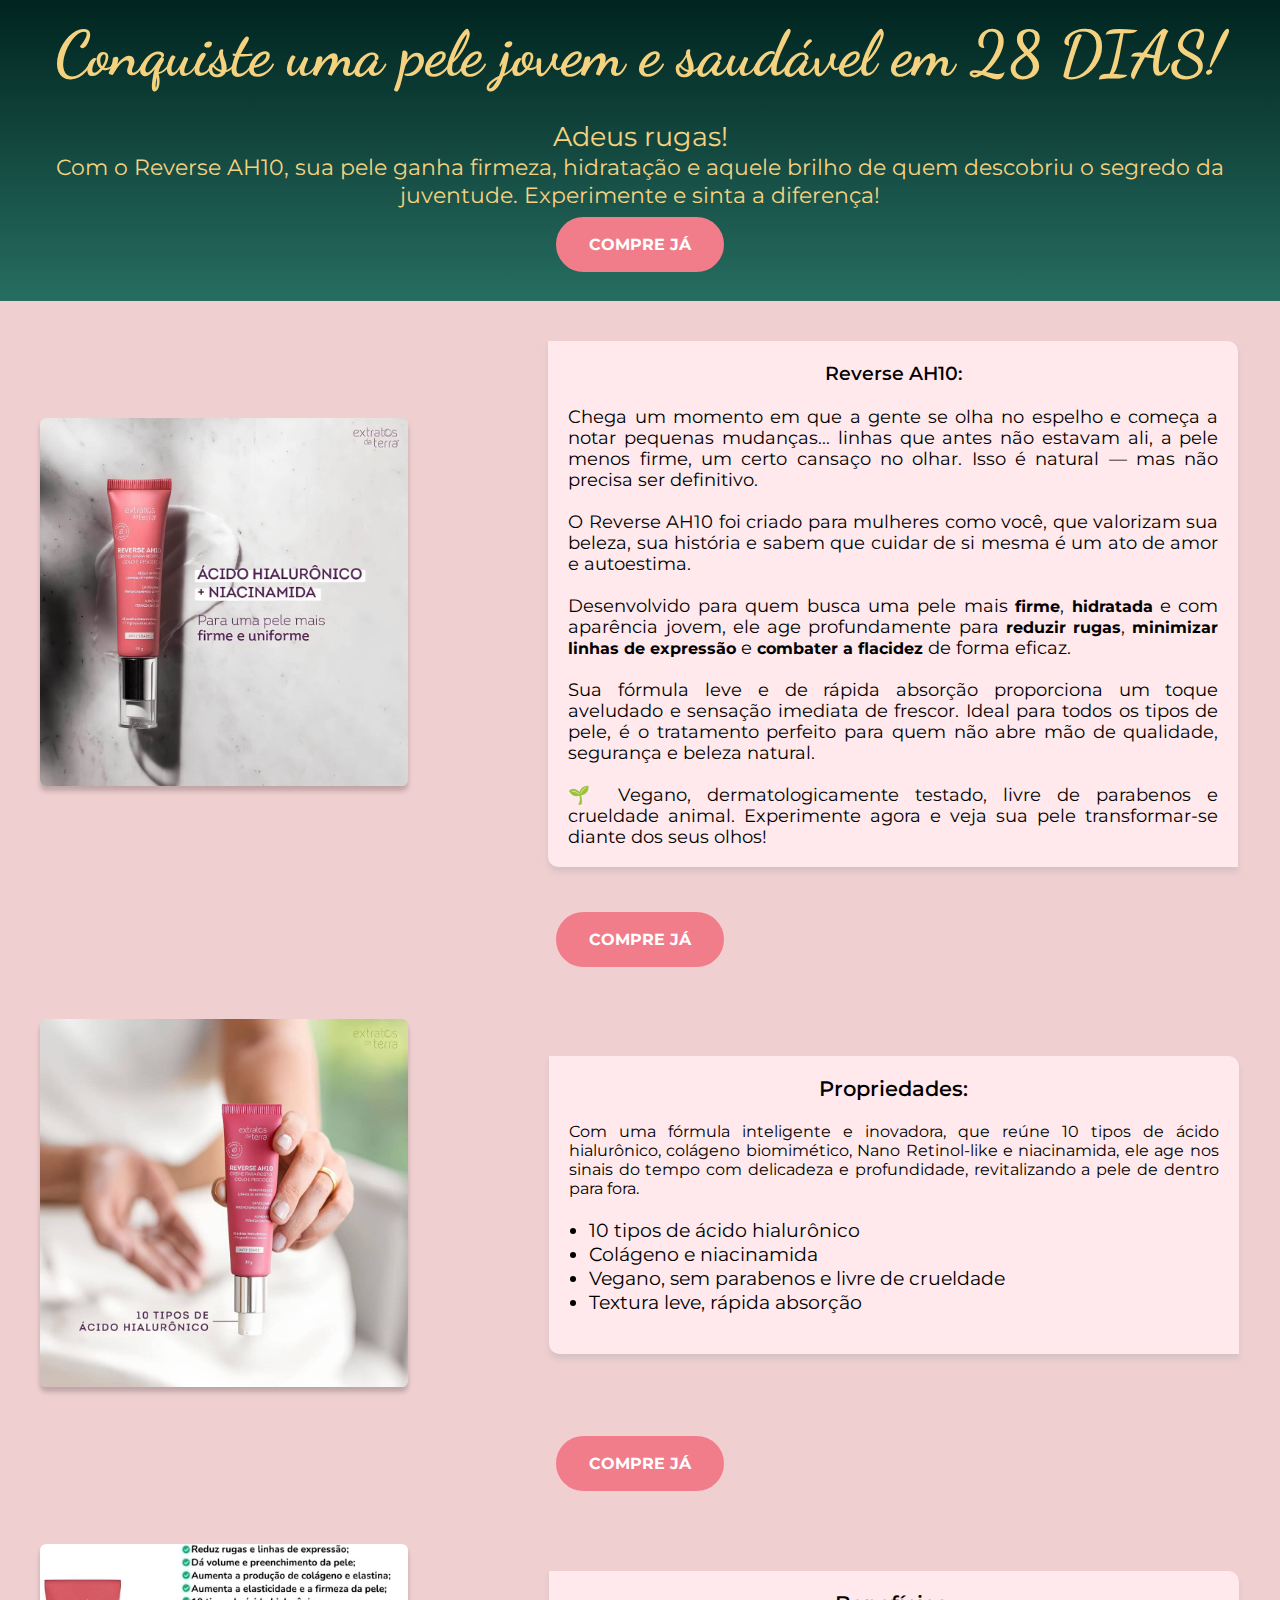
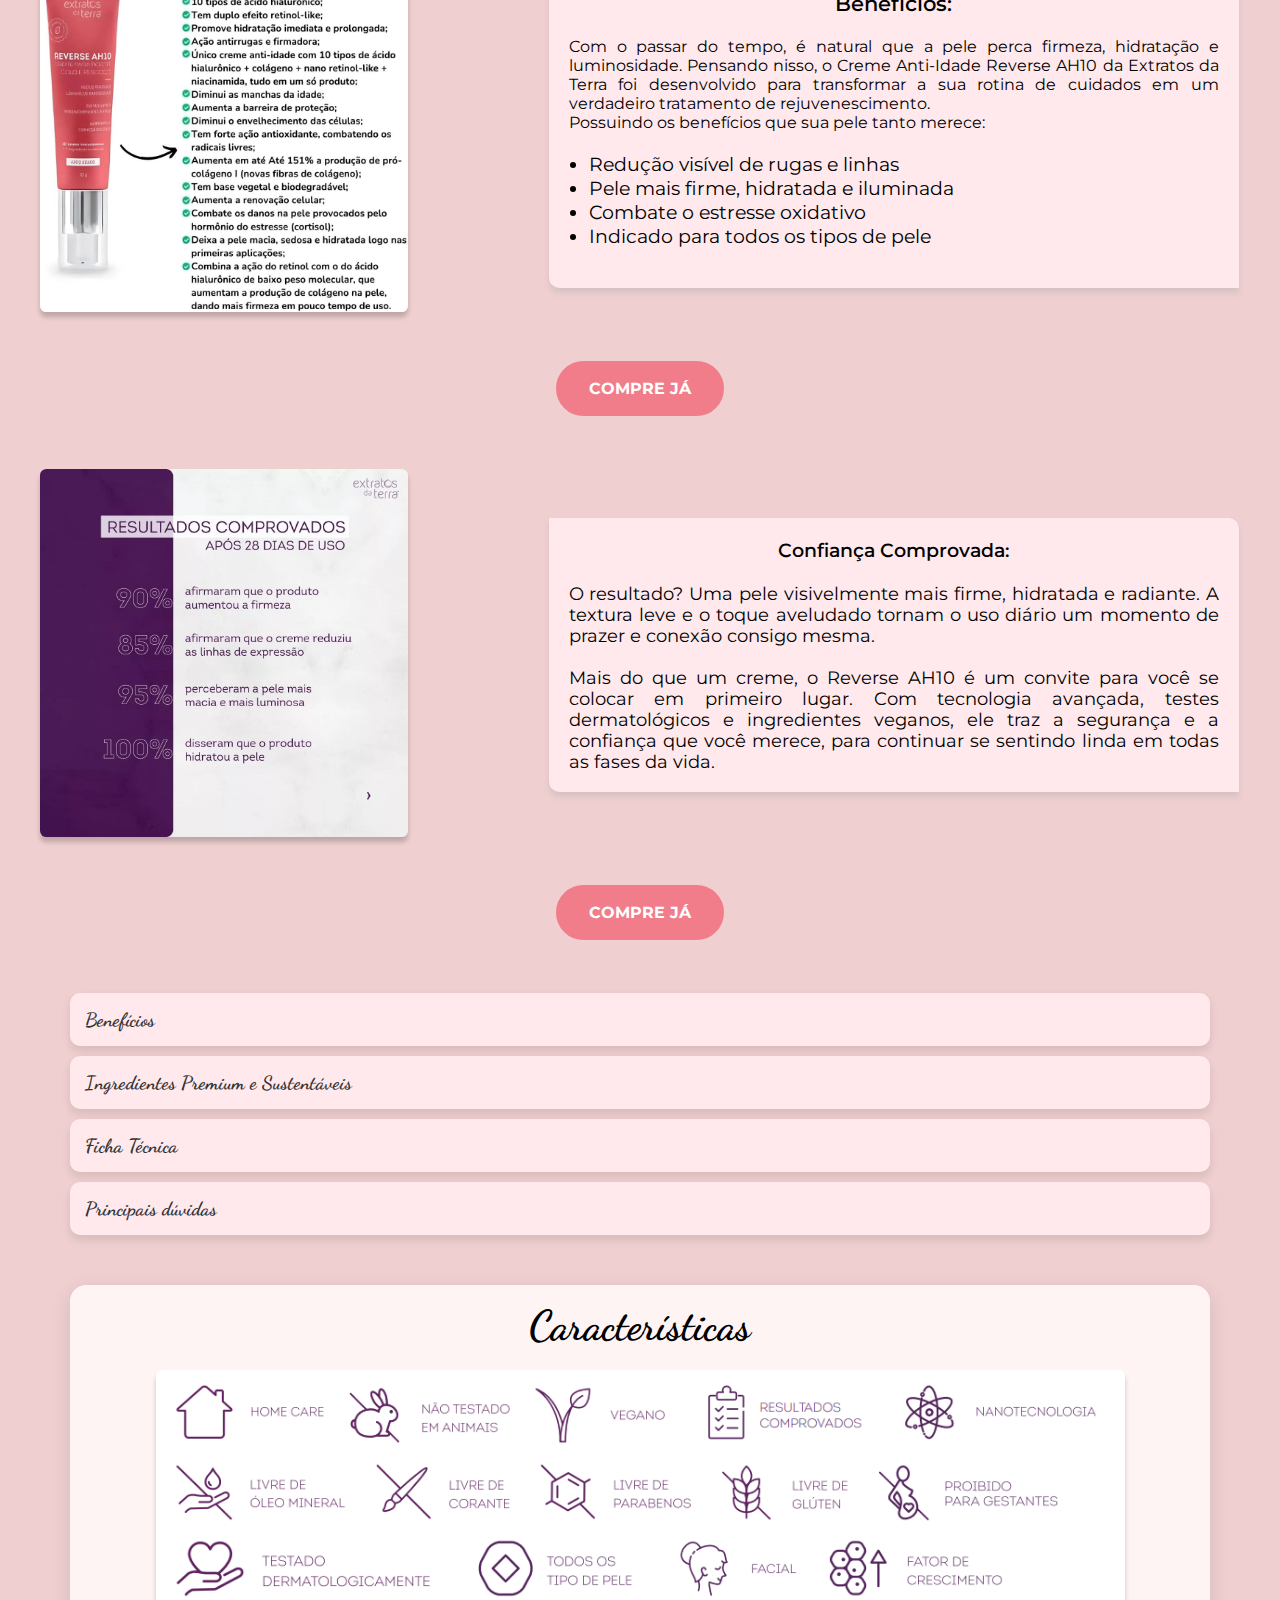
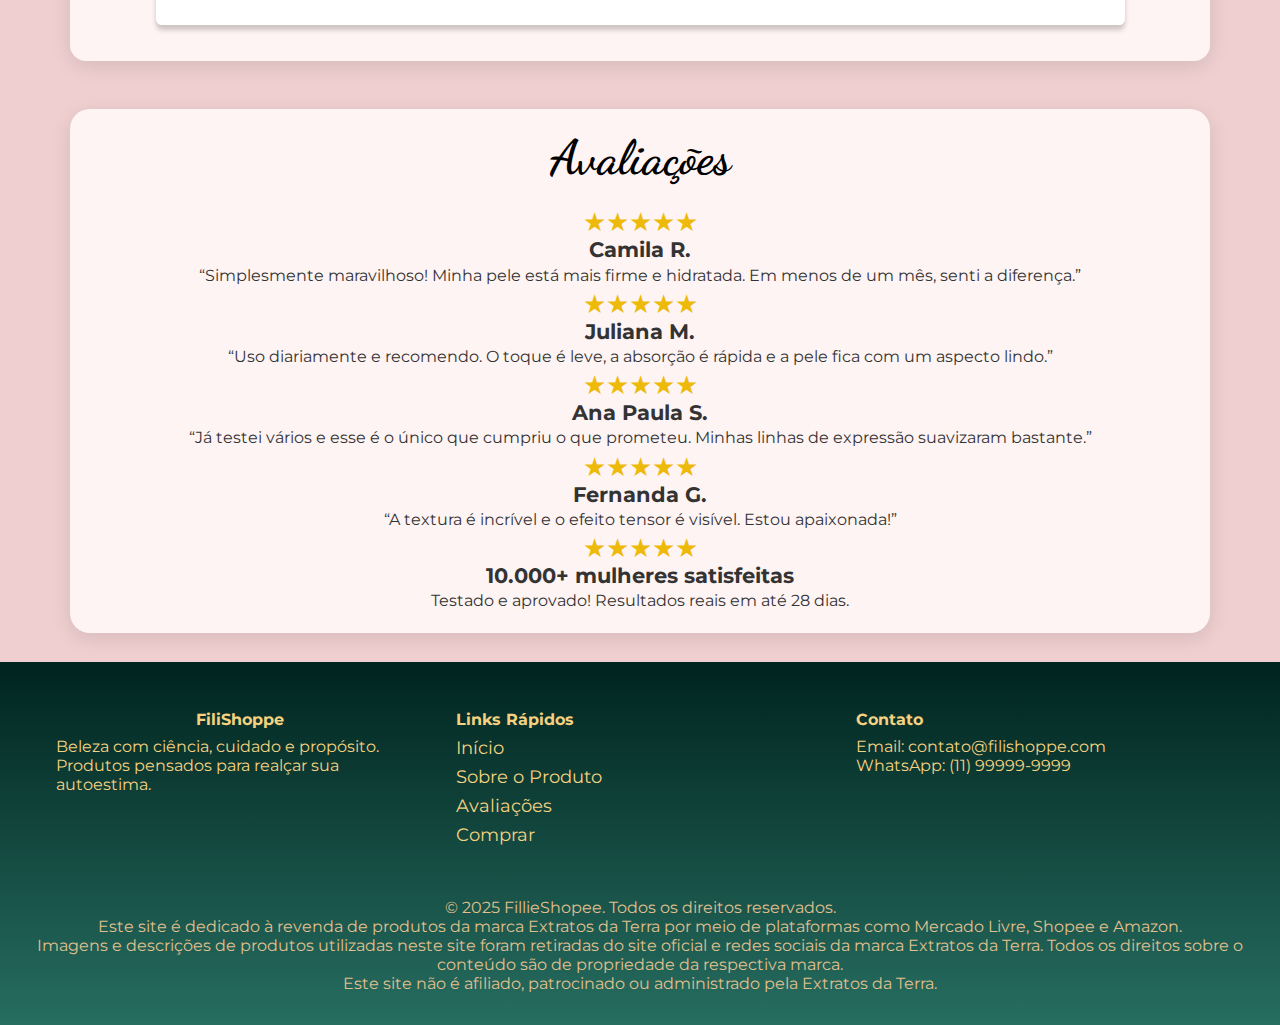
<file: index.html>
<!DOCTYPE html>
<html lang="pt-BR">
<head>
  <meta charset="UTF-8" />
  <meta name="viewport" content="width=device-width, initial-scale=1.0" />
  <title>Creme Anti-Idade AH10</title>
  <link rel="stylesheet" href="estilos/style.css" />
  <meta name="description" content="Creme anti-idade Reverse AH10 da Extratos da Terra. Reduza rugas, hidrate sua pele e sinta-se mais jovem.">
</head>
<body>
  <header id="home">
    <div class="topo">
      <p id="subheadline">
          <b id="headline">Conquiste uma pele jovem e saudável em 28 DIAS!</b><br>
          <span id="adeus_rugas">Adeus rugas!</span><br>
          Com o Reverse AH10, sua pele ganha firmeza, hidratação e aquele brilho de quem descobriu o segredo da juventude.
          Experimente e sinta a diferença!
      </p>
  </div>
  <div class="compra">
      <button type="submit" class="btn_compra"><a href="https://www.google.com" target="_blank" rel="noopener noreferrer">COMPRE JÁ</a></button>
  </div>
  </header>
  <main role="main">
      <!--IMAGENS-->
      <section id="conteudo" class="descricao-produto1">
      <picture class="imagens-produtos">
          <img src="media/imagens/creme_marmore_maior.jpg" alt="Creme Reverse AH10 sobre superfície de mármore">
      </picture>
        <p class="produto1"><span>Reverse AH10:</span><br>
          Chega um momento em que a gente se olha no espelho e começa a notar pequenas mudanças... linhas que antes não estavam ali, a pele menos firme, um certo cansaço no olhar. Isso é natural — mas não precisa ser definitivo. <br><br>
          O Reverse AH10 foi criado para mulheres como você, que valorizam sua beleza, sua história e sabem que cuidar de si mesma é um ato de amor e autoestima.<br><br>
          Desenvolvido para quem busca uma pele mais <strong>firme</strong>, <strong>hidratada</strong> e com aparência jovem, ele age profundamente para <strong>reduzir rugas</strong>, <strong>minimizar linhas de expressão</strong> e <strong>combater a flacidez</strong> de forma eficaz.<br><br>
          Sua fórmula leve e de rápida absorção proporciona um toque aveludado e sensação imediata de frescor. Ideal para todos os tipos de pele, é o tratamento perfeito para quem não abre mão de qualidade, segurança e beleza natural.<br><br>
          🌱 Vegano, dermatologicamente testado, livre de parabenos e crueldade animal. Experimente agora e veja sua pele transformar-se diante dos seus olhos!
        </p>
      <!--IMAGENS-->
  </section>
  <div class="compra">
    <button type="submit" class="btn_compra"><a href="https://www.google.com" target="_blank" rel="noopener noreferrer">COMPRE JÁ</a></button>
</div>
    <!--IMAGENS-->
    <section id="conteudo" class="descricao-produto2">
    <picture class="imagens-produtos">
        <img src="media/imagens/mao_no_creme_zoom.jpg" alt="segurando creme com propriedades">
    </picture>
      <div class="propriedades">
        <span>Propriedades:</span><br><br>
        <p>Com uma fórmula inteligente e inovadora, que reúne 10 tipos de ácido hialurônico, colágeno biomimético, Nano Retinol-like e niacinamida, ele age nos sinais do tempo com delicadeza e profundidade, revitalizando a pele de dentro para fora.
          <br></p>
            <ul class="propriedades">
              <li>10 tipos de ácido hialurônico</li>
              <li>Colágeno e niacinamida</li>
              <li>Vegano, sem parabenos e livre de crueldade</li>
              <li>Textura leve, rápida absorção</li>
            </ul>
        </div>
     </section>
     <div class="compra">
      <button type="submit" class="btn_compra"><a href="https://www.google.com" target="_blank" rel="noopener noreferrer">COMPRE JÁ</a></button>
  </div>
<!--IMAGENS-->
<section id="conteudo" class="descricao-produto3">
  <picture class="imagens-produtos">
      <img src="media/imagens/beneficios.jpg" alt="beneficios do creme">
  </picture>
    <div class="produto3"><span>Benefícios:</span><br>
      <p>Com o passar do tempo, é natural que a pele perca firmeza, hidratação e luminosidade. Pensando nisso, o Creme Anti-Idade Reverse AH10 da Extratos da Terra foi desenvolvido para transformar a sua rotina de cuidados em um verdadeiro tratamento de rejuvenescimento.<br>Possuindo os benefícios que sua pele tanto merece:</p>
        <ul class="produto3">
          <li>Redução visível de rugas e linhas</li>
          <li>Pele mais firme, hidratada e iluminada</li>
          <li>Combate o estresse oxidativo</li>
          <li>Indicado para todos os tipos de pele</li>
        </ul>
      </div>
    <!--IMAGENS-->
</section>
<div class="compra">
  <button type="submit" class="btn_compra"><a href="https://www.google.com" target="_blank" rel="noopener noreferrer">COMPRE JÁ</a></button>
</div>
<section id="conteudo" class="descricao-produto4">
  <picture class="imagens-produtos">
    <img src="media/imagens/resultados_comprovam.jpg" alt="resultados comprovam" width="500px">
  </picture>
    <p class="produto1"><span>Confiança Comprovada:</span><br>
      O resultado? Uma pele visivelmente mais firme, hidratada e radiante. A textura leve e o toque aveludado tornam o uso diário um momento de prazer e conexão consigo mesma.<br><br>
      Mais do que um creme, o Reverse AH10 é um convite para você se colocar em primeiro lugar. Com tecnologia avançada, testes dermatológicos e ingredientes veganos, ele traz a segurança e a confiança que você merece, para continuar se sentindo linda em todas as fases da vida.
    </p>
</section>
<div class="compra">
  <button type="submit" class="btn_compra"><a href="https://www.google.com" target="_blank" rel="noopener noreferrer">COMPRE JÁ</a></button>
</div>
    <section class="accordion-section">
      <button class="accordion" aria-expanded="false">Benefícios</button>
      <div class="panel">
        <ul>
            <li><b>Estimula a produção de colágeno:</b> Obtenha uma pele mais lisa e jovem com o uso contínuo.</li>
            <li><b>Melhora a firmeza e elasticidade da pele:</b> Retorne à elasticidade volumosa da pele jovem.</li>
            <li><b>Ação antioxidante e hidratante:</b> Penetra nas camadas mais profundas da pele para uma hidratação duradoura e nutrição intensiva.</li>
            <li><b>Reduz rugas e linhas de expressão:</b> Diminui visivelmente os sinais de envelhecimento na pele.</li>
<li><b>Dá volume e preenchimento da pele:</b> Proporciona um aspecto mais cheio e rejuvenescido.</li>
<li><b>Aumenta a elasticidade e a firmeza da pele:</b> Ajuda a manter a pele tonificada e jovem.</li>
<li><b>10 tipos de ácido hialurônico:</b> Oferece hidratação em diferentes níveis da pele.</li>
<li><b>Duplo efeito retinol-like:</b> Melhora a textura e aparência da pele sem os efeitos colaterais do retinol.</li>
<li><b>Promove hidratação imediata e prolongada:</b> Mantém a pele suave e hidratada ao longo do dia.</li>
<li><b>Ação antirrugas e firmadora:</b> Reduz a aparência de rugas e melhora a firmeza da pele.</li>
<li><b>Diminui as manchas da idade:</b> Uniformiza o tom da pele e reduz a hiperpigmentação.</li>
<li><b>Diminui o envelhecimento das células:</b> Ajuda a retardar os sinais de envelhecimento celular.</li>
<li><b>Ação antioxidante:</b> Combate os radicais livres que danificam a pele.</li>
<li><b>Base vegetal e biodegradável:</b> Respeita o meio ambiente enquanto cuida da sua pele.</li>

<li><b>Combate danos provocados pelo cortisol:</b> Neutraliza os efeitos negativos do estresse na pele.</li>
<li><b>Deixa a pele macia e sedosa:</b> Proporciona uma sensação de suavidade e hidratação logo nas primeiras aplicações.</li>
        </ul>
      </div>
      <button class="accordion" aria-expanded="false">Ingredientes Premium e Sustentáveis</button>
      <div class="panel">
        <ul>
          <li><b>Mix de Ácido Hialurônico:</b>Formulado com compostos biovetorizados pelo silício e colágeno
            nanoencapsulado para um efeito de lifting imediato e duradouro</li>
          <li><b>Niacinamida e Nanovitamina A:</b> Melhoram a barreira natural da pele, reduzindo a
              desidratação e promovendo uma textura uniforme e luminosa.</li>
          <li><b>Pró-aging 360:</b>Tem ação pró-aging 360°, agindo na reestruturação da pele da área
            dos olhos ao pescoço. Os benefícios visíveis do ativo são uma pele
            mais jovem, diminuição da aparência, quantidade e profundidade das
            rugas e diminuição da flacidez, com consequente aumento da firmeza
            da pele. </li>
            <li><b>Ômega Plus:</b>Rico em ômegas 3, 6, 7 e 9, que atuam como um emoliente biomimético,
              ou seja, imitando a hidratação natural da pele. Isso garante a hidratação
              imediata e a reposição desses ômegas na barreira cutânea, o que
              reduz a desidratação e as linhas de expressão.</li>

        </ul>
      </div>
      <button class="accordion" aria-expanded="false">Ficha Técnica</button>
      <div class="panel">
        <ul>
          <li><b>Origem:</b> Produto vegano,livre de parabenos,biodegradável,testado dermatologicamente</li></li><li><b>Rendimento:</b>Aproximadamente 100 aplicações</li>
          <li>
            <b class="composicao">Composição:</b>
              Água, Álcool Cetoestearílico, Glicerol, Carbonato de Dicaprila,
                Etilcaproato de Cetila, Nicotinamida, Caprilato de Propilheptilo,
                Fenoxietanol, Acetato de Tocoferila, Ésteres de Jojoba, Colágeno
                Hidrolisado, Monoestearato de Glicerila, Crospolímero de Acrilatos/
                Acrilato de Alquila C10-30, Óleo da Semente do Girassol, Cera da
                Semente de Girassol, Cera de Carnaúba, Manteiga da Semente de
                Cupuaçu, Ácido Linoleico, Ácido Oleico,etc.</li>
                <li>Para saber mais sobre a ficha técnica clique <a href="https://drive.google.com/file/d/1zR6mXlkeQJgxmDasOnbZYhSuTJfiuftD/view?usp=drive_link" target="_blank">aqui!</a></li>
        </ul>
      </div>
      <button class="accordion" aria-expanded="false">Principais dúvidas</button>
      <div class="panel">
        <ul>
          <li><b>Pode ser usado por gestantes?</b><br>Não é recomendado para gestantes.</li>
          <li><b>Pode ser usado por lactantes?</b><br>Não existem estudos de segurança com lactantes, sendo necessárias
            a avaliação e a orientação de um médico antes do uso do creme
            durante a lactação</li>
          <li><b>Pode ser usado em qualquer biotipo e fototipo?</b><br>Sim, o produto pode ser utilizado por qualquer tipo e fototipo de pele </li>
            <li><b>Qual a porcentagem de ácido hialurônico?
            </b><br>O creme possui altas concentrações de ativos, totalizando 15%, dos
            quais o ácido hialurônico corresponde a 5%. Muitos estudos foram
            realizados para que o creme anti-idade tivesse uma combinação
            perfeita entre todos os ingredientes da formulação e para que você
            realmente sinta a diferença na pele ao usá-lo. </li>

        </ul>
      </div>
    </section>

  <div class="caracteristicas">
    <h1>Características</h1><br>
    <img class="imagem-caracteristicas" src="media/imagens/caracteristicas.png" alt="caracteristicas do produto"></div>
  <section class="reviews" id="reviews">
    <h2>Avaliações</h2>
    <div class="review">

    <div class="star-name"><span class="star-review">★★★★★</span></div>
    <p class="nomes"><strong> Camila R.</strong></p>
    <p>“Simplesmente maravilhoso! Minha pele está mais firme e hidratada. Em menos de um mês, senti a diferença.”</p>
    </div>
    <div class="review">
    <div class="star-name">
      <span class="star-review">★★★★★</span>
    </div>
    <p class="nomes"><strong> Juliana M.</strong></p>
    <p>“Uso diariamente e recomendo. O toque é leve, a absorção é rápida e a pele fica com um aspecto lindo.”</p>
    </div>
    <div class="review">
    <div class="star-name"><span class="star-review">★★★★★</span>
    </div>
    <p class="nomes"><strong> Ana Paula S.</strong></p>
    <p>“Já testei vários e esse é o único que cumpriu o que prometeu. Minhas linhas de expressão suavizaram bastante.”</p>
    </div>
    <div class="review">
    <div class="star-name">
      <span class="star-review">★★★★★</span></div>
      <p class="nomes"><strong> Fernanda G.</strong></p>
      <p>“A textura é incrível e o efeito tensor é visível. Estou apaixonada!”</p>
    </div>
  
    <div class="review">
      <div class="star-name"><span class="star-review">★★★★★</span></div>
      <p class="nomes"><strong> 10.000+ mulheres satisfeitas</strong></p>
     <p>Testado e aprovado! Resultados reais em até 28 dias.</p>
    </div>
  </section>
  <br>
  </main>

    <footer>
      <div class="footer-conteudo">
        <div class="footer-coluna">
          <h3>FiliShoppe</h3>
          <p>Beleza com ciência, cuidado e propósito. Produtos pensados para realçar sua autoestima.</p>
        </div>
        <div class="footer-coluna">
          <h4>Links Rápidos</h4>
          <ul>
            <li><a href="#home">Início</a></li>
            <li><a href="#conteudo">Sobre o Produto</a></li>
            <li><a href="#reviews">Avaliações</a></li>
            <li><a href="https://www.google.com" target="_blank" rel="noopener noreferrer">Comprar</a></li>
          </ul>
        </div>
        <div class="footer-coluna">
          <h4>Contato</h4>
          <p>Email: contato@filishoppe.com</p>
          <p>WhatsApp: (11) 99999-9999</p>
        </div>
      </div>
      <div class="footer-direitos">
        <p>&copy; 2025 FillieShopee. Todos os direitos reservados.</p>
    <p>Este site é dedicado à revenda de produtos da marca Extratos da Terra por meio de plataformas como Mercado Livre, Shopee e Amazon.</p>
    <p>Imagens e descrições de produtos utilizadas neste site foram retiradas do site oficial e redes sociais da marca Extratos da Terra. Todos os direitos sobre o conteúdo são de propriedade da respectiva marca.</p>
    <p>Este site não é afiliado, patrocinado ou administrado pela Extratos da Terra.</p>
      </div>
    </footer>
  <script defer src="javascript/script.js"></script>
</body>
</html>
</file>
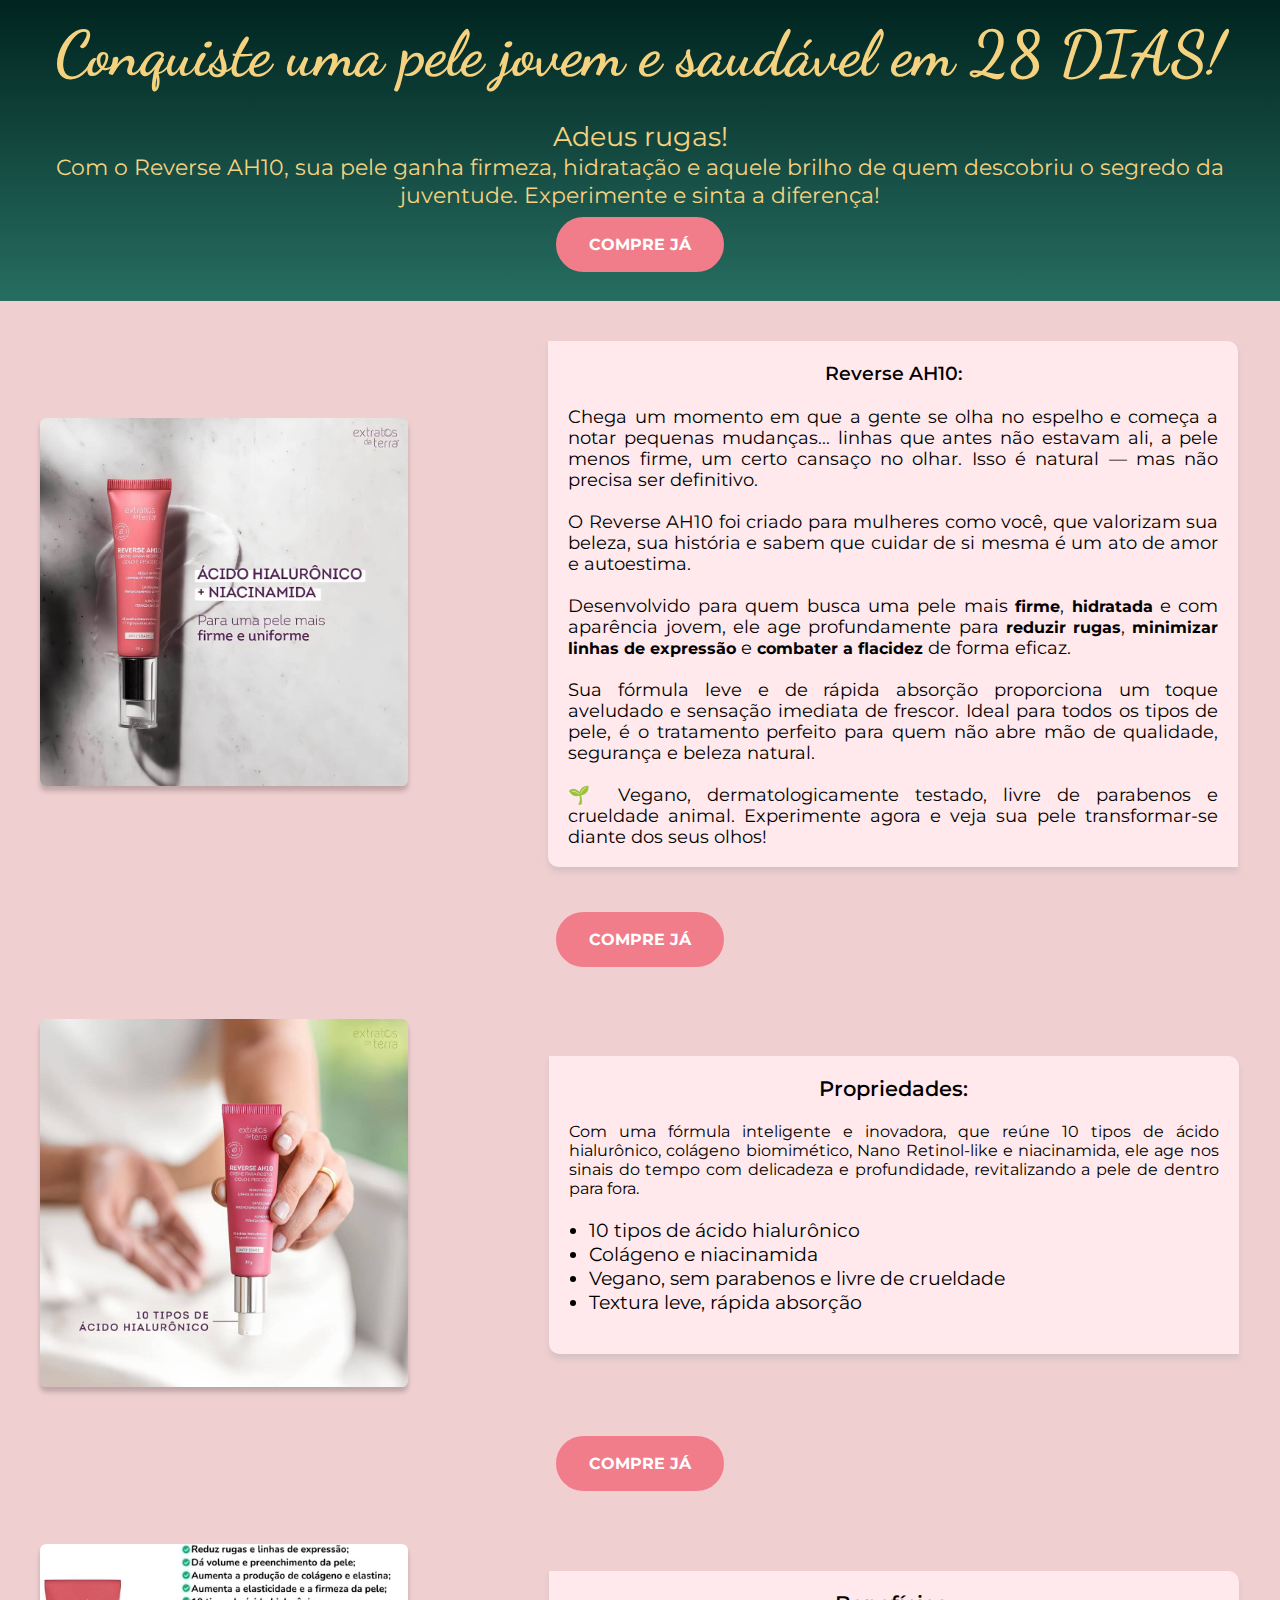
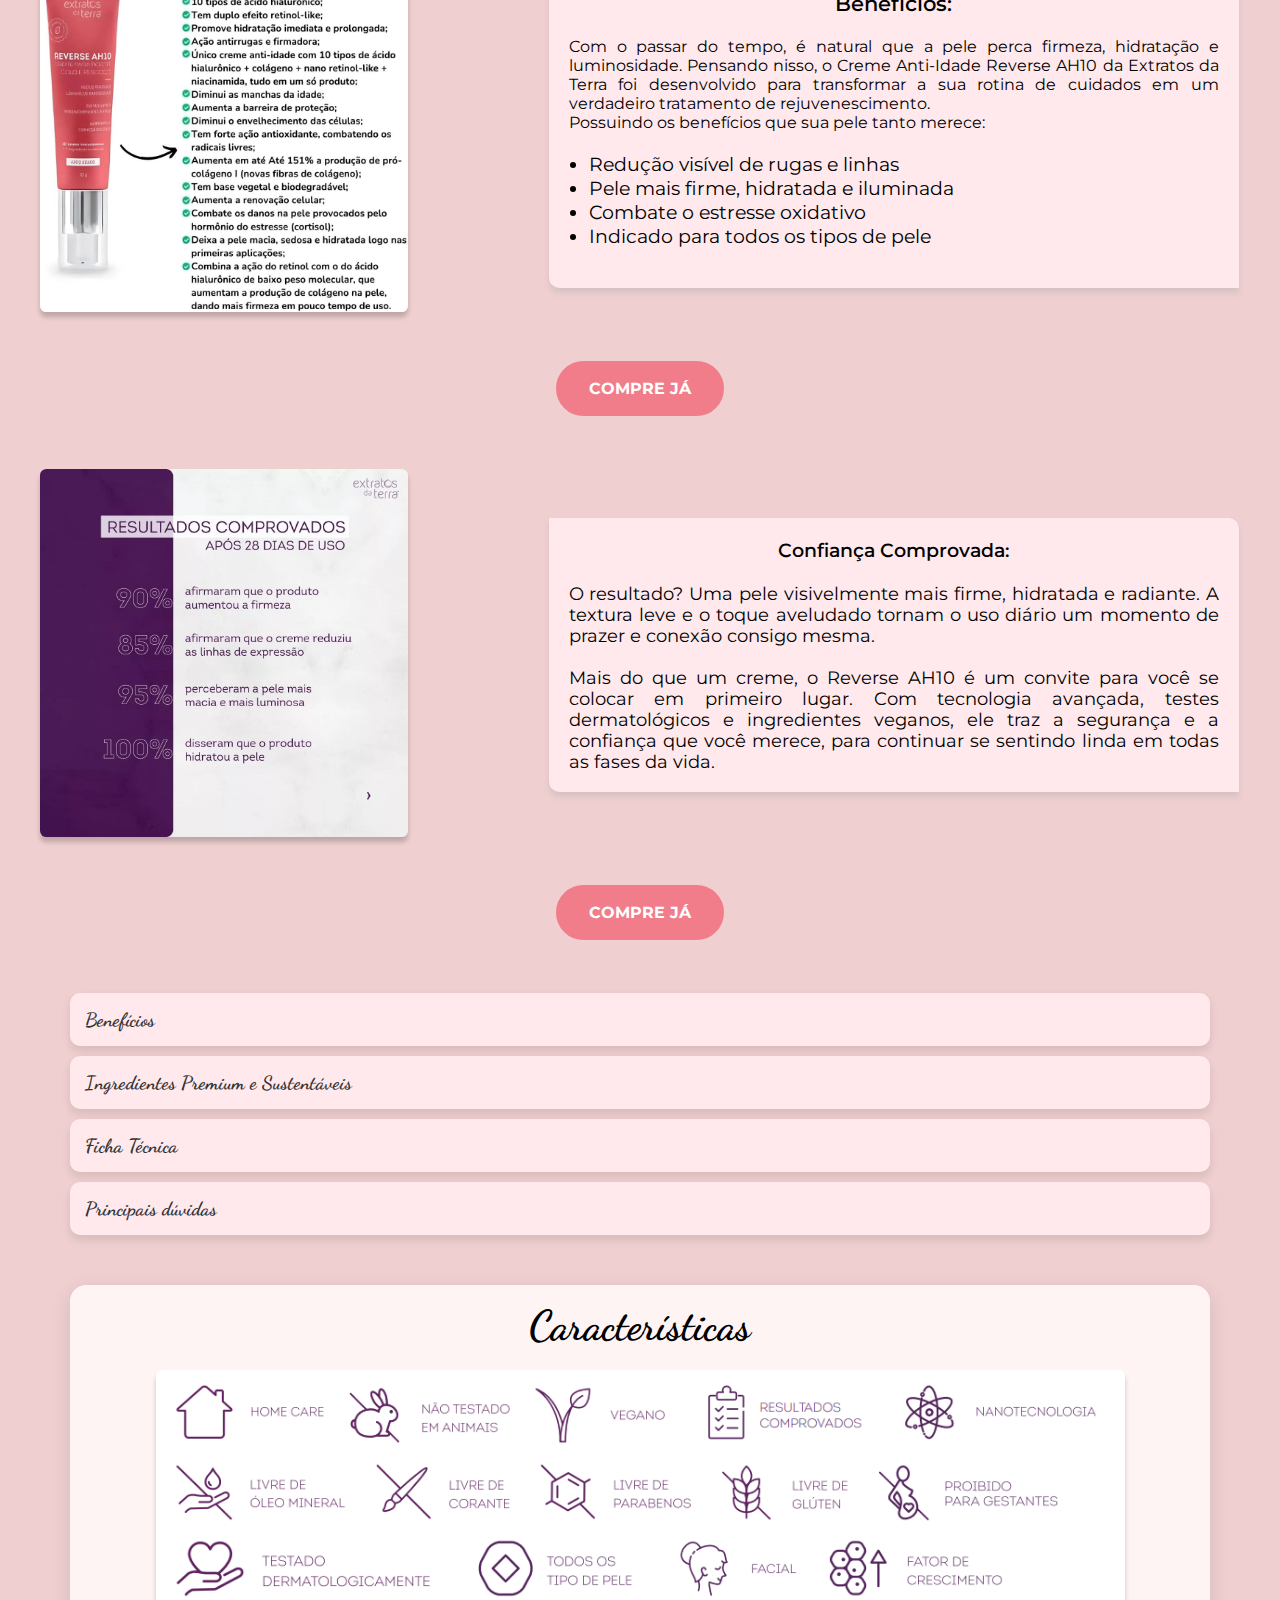
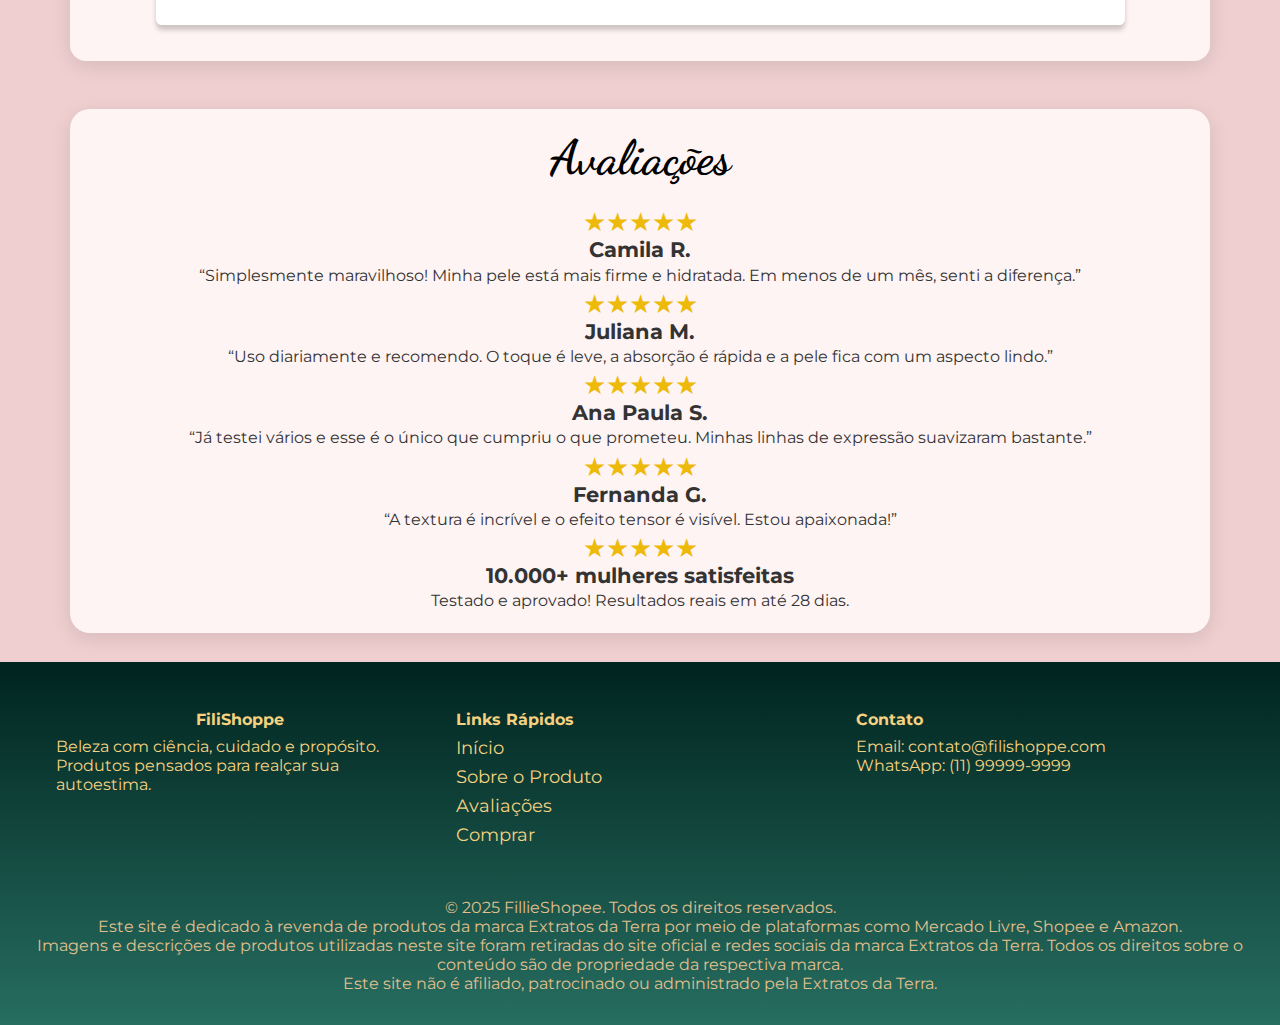
<file: landingpagefinal/index.html>
<!DOCTYPE html>
<html lang="pt-BR">
<head>
  <meta charset="UTF-8" />
  <meta name="viewport" content="width=device-width, initial-scale=1.0" />
  <title>Creme Anti-Idade AH10</title>
  <link rel="stylesheet" href="estilos/style.css" />
  <meta name="description" content="Creme anti-idade Reverse AH10 da Extratos da Terra. Reduza rugas, hidrate sua pele e sinta-se mais jovem.">
</head>
<body>
  <header id="home">
    <div class="topo">
      <p id="subheadline">
          <b id="headline">Conquiste uma pele jovem e saudável em 28 DIAS!</b><br>
          <span id="adeus_rugas">Adeus rugas!</span><br>
          Com o Reverse AH10, sua pele ganha firmeza, hidratação e aquele brilho de quem descobriu o segredo da juventude.
          Experimente e sinta a diferença!
      </p>
  </div>
  <div class="compra">
      <button type="submit" class="btn_compra"><a href="https://www.google.com" target="_blank" rel="noopener noreferrer">COMPRE JÁ</a></button>
  </div>
  </header>
  <main role="main">
      <!--IMAGENS-->
      <section id="conteudo" class="descricao-produto1">
      <picture class="imagens-produtos">
          <img src="media/imagens/creme_marmore_maior.jpg" alt="Creme Reverse AH10 sobre superfície de mármore">
      </picture>
        <p class="produto1"><span>Reverse AH10:</span><br>
          Chega um momento em que a gente se olha no espelho e começa a notar pequenas mudanças... linhas que antes não estavam ali, a pele menos firme, um certo cansaço no olhar. Isso é natural — mas não precisa ser definitivo. <br><br>
          O Reverse AH10 foi criado para mulheres como você, que valorizam sua beleza, sua história e sabem que cuidar de si mesma é um ato de amor e autoestima.<br><br>
          Desenvolvido para quem busca uma pele mais <strong>firme</strong>, <strong>hidratada</strong> e com aparência jovem, ele age profundamente para <strong>reduzir rugas</strong>, <strong>minimizar linhas de expressão</strong> e <strong>combater a flacidez</strong> de forma eficaz.<br><br>
          Sua fórmula leve e de rápida absorção proporciona um toque aveludado e sensação imediata de frescor. Ideal para todos os tipos de pele, é o tratamento perfeito para quem não abre mão de qualidade, segurança e beleza natural.<br><br>
          🌱 Vegano, dermatologicamente testado, livre de parabenos e crueldade animal. Experimente agora e veja sua pele transformar-se diante dos seus olhos!
        </p>
      <!--IMAGENS-->
  </section>
  <div class="compra">
    <button type="submit" class="btn_compra"><a href="https://www.google.com" target="_blank" rel="noopener noreferrer">COMPRE JÁ</a></button>
</div>
    <!--IMAGENS-->
    <section id="conteudo" class="descricao-produto2">
    <picture class="imagens-produtos">
        <img src="media/imagens/mao_no_creme_zoom.jpg" alt="segurando creme com propriedades">
    </picture>
      <div class="propriedades">
        <span>Propriedades:</span><br><br>
        <p>Com uma fórmula inteligente e inovadora, que reúne 10 tipos de ácido hialurônico, colágeno biomimético, Nano Retinol-like e niacinamida, ele age nos sinais do tempo com delicadeza e profundidade, revitalizando a pele de dentro para fora.
          <br></p>
            <ul class="propriedades">
              <li>10 tipos de ácido hialurônico</li>
              <li>Colágeno e niacinamida</li>
              <li>Vegano, sem parabenos e livre de crueldade</li>
              <li>Textura leve, rápida absorção</li>
            </ul>
        </div>
     </section>
     <div class="compra">
      <button type="submit" class="btn_compra"><a href="https://www.google.com" target="_blank" rel="noopener noreferrer">COMPRE JÁ</a></button>
  </div>
<!--IMAGENS-->
<section id="conteudo" class="descricao-produto3">
  <picture class="imagens-produtos">
      <img src="media/imagens/beneficios.jpg" alt="beneficios do creme">
  </picture>
    <div class="produto3"><span>Benefícios:</span><br>
      <p>Com o passar do tempo, é natural que a pele perca firmeza, hidratação e luminosidade. Pensando nisso, o Creme Anti-Idade Reverse AH10 da Extratos da Terra foi desenvolvido para transformar a sua rotina de cuidados em um verdadeiro tratamento de rejuvenescimento.<br>Possuindo os benefícios que sua pele tanto merece:</p>
        <ul class="produto3">
          <li>Redução visível de rugas e linhas</li>
          <li>Pele mais firme, hidratada e iluminada</li>
          <li>Combate o estresse oxidativo</li>
          <li>Indicado para todos os tipos de pele</li>
        </ul>
      </div>
    <!--IMAGENS-->
</section>
<div class="compra">
  <button type="submit" class="btn_compra"><a href="https://www.google.com" target="_blank" rel="noopener noreferrer">COMPRE JÁ</a></button>
</div>
<section id="conteudo" class="descricao-produto4">
  <picture class="imagens-produtos">
    <img src="media/imagens/resultados_comprovam.jpg" alt="resultados comprovam" width="500px">
  </picture>
    <p class="produto1"><span>Confiança Comprovada:</span><br>
      O resultado? Uma pele visivelmente mais firme, hidratada e radiante. A textura leve e o toque aveludado tornam o uso diário um momento de prazer e conexão consigo mesma.<br><br>
      Mais do que um creme, o Reverse AH10 é um convite para você se colocar em primeiro lugar. Com tecnologia avançada, testes dermatológicos e ingredientes veganos, ele traz a segurança e a confiança que você merece, para continuar se sentindo linda em todas as fases da vida.
    </p>
</section>
<div class="compra">
  <button type="submit" class="btn_compra"><a href="https://www.google.com" target="_blank" rel="noopener noreferrer">COMPRE JÁ</a></button>
</div>
    <section class="accordion-section">
      <button class="accordion" aria-expanded="false">Benefícios</button>
      <div class="panel">
        <ul>
            <li><b>Estimula a produção de colágeno:</b> Obtenha uma pele mais lisa e jovem com o uso contínuo.</li>
            <li><b>Melhora a firmeza e elasticidade da pele:</b> Retorne à elasticidade volumosa da pele jovem.</li>
            <li><b>Ação antioxidante e hidratante:</b> Penetra nas camadas mais profundas da pele para uma hidratação duradoura e nutrição intensiva.</li>
            <li><b>Reduz rugas e linhas de expressão:</b> Diminui visivelmente os sinais de envelhecimento na pele.</li>
<li><b>Dá volume e preenchimento da pele:</b> Proporciona um aspecto mais cheio e rejuvenescido.</li>
<li><b>Aumenta a elasticidade e a firmeza da pele:</b> Ajuda a manter a pele tonificada e jovem.</li>
<li><b>10 tipos de ácido hialurônico:</b> Oferece hidratação em diferentes níveis da pele.</li>
<li><b>Duplo efeito retinol-like:</b> Melhora a textura e aparência da pele sem os efeitos colaterais do retinol.</li>
<li><b>Promove hidratação imediata e prolongada:</b> Mantém a pele suave e hidratada ao longo do dia.</li>
<li><b>Ação antirrugas e firmadora:</b> Reduz a aparência de rugas e melhora a firmeza da pele.</li>
<li><b>Diminui as manchas da idade:</b> Uniformiza o tom da pele e reduz a hiperpigmentação.</li>
<li><b>Diminui o envelhecimento das células:</b> Ajuda a retardar os sinais de envelhecimento celular.</li>
<li><b>Ação antioxidante:</b> Combate os radicais livres que danificam a pele.</li>
<li><b>Base vegetal e biodegradável:</b> Respeita o meio ambiente enquanto cuida da sua pele.</li>

<li><b>Combate danos provocados pelo cortisol:</b> Neutraliza os efeitos negativos do estresse na pele.</li>
<li><b>Deixa a pele macia e sedosa:</b> Proporciona uma sensação de suavidade e hidratação logo nas primeiras aplicações.</li>
        </ul>
      </div>
      <button class="accordion" aria-expanded="false">Ingredientes Premium e Sustentáveis</button>
      <div class="panel">
        <ul>
          <li><b>Mix de Ácido Hialurônico:</b>Formulado com compostos biovetorizados pelo silício e colágeno
            nanoencapsulado para um efeito de lifting imediato e duradouro</li>
          <li><b>Niacinamida e Nanovitamina A:</b> Melhoram a barreira natural da pele, reduzindo a
              desidratação e promovendo uma textura uniforme e luminosa.</li>
          <li><b>Pró-aging 360:</b>Tem ação pró-aging 360°, agindo na reestruturação da pele da área
            dos olhos ao pescoço. Os benefícios visíveis do ativo são uma pele
            mais jovem, diminuição da aparência, quantidade e profundidade das
            rugas e diminuição da flacidez, com consequente aumento da firmeza
            da pele. </li>
            <li><b>Ômega Plus:</b>Rico em ômegas 3, 6, 7 e 9, que atuam como um emoliente biomimético,
              ou seja, imitando a hidratação natural da pele. Isso garante a hidratação
              imediata e a reposição desses ômegas na barreira cutânea, o que
              reduz a desidratação e as linhas de expressão.</li>

        </ul>
      </div>
      <button class="accordion" aria-expanded="false">Ficha Técnica</button>
      <div class="panel">
        <ul>
          <li><b>Origem:</b> Produto vegano,livre de parabenos,biodegradável,testado dermatologicamente</li></li><li><b>Rendimento:</b>Aproximadamente 100 aplicações</li>
          <li>
            <b class="composicao">Composição:</b>
              Água, Álcool Cetoestearílico, Glicerol, Carbonato de Dicaprila,
                Etilcaproato de Cetila, Nicotinamida, Caprilato de Propilheptilo,
                Fenoxietanol, Acetato de Tocoferila, Ésteres de Jojoba, Colágeno
                Hidrolisado, Monoestearato de Glicerila, Crospolímero de Acrilatos/
                Acrilato de Alquila C10-30, Óleo da Semente do Girassol, Cera da
                Semente de Girassol, Cera de Carnaúba, Manteiga da Semente de
                Cupuaçu, Ácido Linoleico, Ácido Oleico,etc.</li>
                <li>Para saber mais sobre a ficha técnica clique <a href="https://drive.google.com/file/d/1zR6mXlkeQJgxmDasOnbZYhSuTJfiuftD/view?usp=drive_link" target="_blank">aqui!</a></li>
        </ul>
      </div>
      <button class="accordion" aria-expanded="false">Principais dúvidas</button>
      <div class="panel">
        <ul>
          <li><b>Pode ser usado por gestantes?</b><br>Não é recomendado para gestantes.</li>
          <li><b>Pode ser usado por lactantes?</b><br>Não existem estudos de segurança com lactantes, sendo necessárias
            a avaliação e a orientação de um médico antes do uso do creme
            durante a lactação</li>
          <li><b>Pode ser usado em qualquer biotipo e fototipo?</b><br>Sim, o produto pode ser utilizado por qualquer tipo e fototipo de pele </li>
            <li><b>Qual a porcentagem de ácido hialurônico?
            </b><br>O creme possui altas concentrações de ativos, totalizando 15%, dos
            quais o ácido hialurônico corresponde a 5%. Muitos estudos foram
            realizados para que o creme anti-idade tivesse uma combinação
            perfeita entre todos os ingredientes da formulação e para que você
            realmente sinta a diferença na pele ao usá-lo. </li>

        </ul>
      </div>
    </section>

  <div class="caracteristicas">
    <h1>Características</h1><br>
    <img class="imagem-caracteristicas" src="media/imagens/caracteristicas.png" alt="caracteristicas do produto"></div>
  <section class="reviews" id="reviews">
    <h2>Avaliações</h2>
    <div class="review">

    <div class="star-name"><span class="star-review">★★★★★</span></div>
    <p class="nomes"><strong> Camila R.</strong></p>
    <p>“Simplesmente maravilhoso! Minha pele está mais firme e hidratada. Em menos de um mês, senti a diferença.”</p>
    </div>
    <div class="review">
    <div class="star-name">
      <span class="star-review">★★★★★</span>
    </div>
    <p class="nomes"><strong> Juliana M.</strong></p>
    <p>“Uso diariamente e recomendo. O toque é leve, a absorção é rápida e a pele fica com um aspecto lindo.”</p>
    </div>
    <div class="review">
    <div class="star-name"><span class="star-review">★★★★★</span>
    </div>
    <p class="nomes"><strong> Ana Paula S.</strong></p>
    <p>“Já testei vários e esse é o único que cumpriu o que prometeu. Minhas linhas de expressão suavizaram bastante.”</p>
    </div>
    <div class="review">
    <div class="star-name">
      <span class="star-review">★★★★★</span></div>
      <p class="nomes"><strong> Fernanda G.</strong></p>
      <p>“A textura é incrível e o efeito tensor é visível. Estou apaixonada!”</p>
    </div>
  
    <div class="review">
      <div class="star-name"><span class="star-review">★★★★★</span></div>
      <p class="nomes"><strong> 10.000+ mulheres satisfeitas</strong></p>
     <p>Testado e aprovado! Resultados reais em até 28 dias.</p>
    </div>
  </section>
  <br>
  </main>

    <footer>
      <div class="footer-conteudo">
        <div class="footer-coluna">
          <h3>FiliShoppe</h3>
          <p>Beleza com ciência, cuidado e propósito. Produtos pensados para realçar sua autoestima.</p>
        </div>
        <div class="footer-coluna">
          <h4>Links Rápidos</h4>
          <ul>
            <li><a href="#home">Início</a></li>
            <li><a href="#conteudo">Sobre o Produto</a></li>
            <li><a href="#reviews">Avaliações</a></li>
            <li><a href="https://www.google.com" target="_blank" rel="noopener noreferrer">Comprar</a></li>
          </ul>
        </div>
        <div class="footer-coluna">
          <h4>Contato</h4>
          <p>Email: contato@filishoppe.com</p>
          <p>WhatsApp: (11) 99999-9999</p>
        </div>
      </div>
      <div class="footer-direitos">
        <p>&copy; 2025 FillieShopee. Todos os direitos reservados.</p>
    <p>Este site é dedicado à revenda de produtos da marca Extratos da Terra por meio de plataformas como Mercado Livre, Shopee e Amazon.</p>
    <p>Imagens e descrições de produtos utilizadas neste site foram retiradas do site oficial e redes sociais da marca Extratos da Terra. Todos os direitos sobre o conteúdo são de propriedade da respectiva marca.</p>
    <p>Este site não é afiliado, patrocinado ou administrado pela Extratos da Terra.</p>
      </div>
    </footer>
  <script defer src="javascript/script.js"></script>
</body>
</html>
</file>
<file: estilos/style.css>
@charset "UTF-8";
@import url('https://fonts.googleapis.com/css2?family=Dancing+Script:wght@400..700&family=Montserrat:ital,wght@0,100..900;1,100..900&family=Winky+Rough:ital,wght@0,300..900;1,300..900&display=swap');

:root{
  --corheader:#126355e7;
  --corheaderdegrade:#00241F;
  --corbody: #da8c906b;
  --corfonte2:rgb(230, 202, 134);
  --fontfamilytitulos:Dancing Script;
  --fontfamilyparagrafo:Montserrat;
  --corestrelas: rgb(237, 186, 10);
  --corbacktitulos:#ffe9ec;
  --corbacktituloshadow:#d3c0c2d7;
  --corfonte1:black;
}
* {
    margin: 0;
    padding: 0;
    box-sizing: border-box;
    font-size: 16px;
    font-family:Dancing Script,Montserrat, Arial, Helvetica, sans-serif;
  }
  main{
    max-width: 1200px;
    min-width: 400px;
    margin: auto;
  }
  main img , section, p{
    width: 100%;
  }
body {
    background-color: var(--corbody);
    margin: auto;
  }
  h1,h2,b{
    font-family:var(--fontfamilytitulos);
  }
  p,span,h3,li,h4,strong{
    font-family:var(--fontfamilyparagrafo);
  }
  header,footer{
    background: linear-gradient( to top, var(--corheader),var(--corheaderdegrade) );
    color: rgb(245, 210, 128);
    width: 100%;
    height: auto;
    padding: 1em;
  }
/* ========== HEADLINE ========== */
  .topo{
    display: inline-flex;
  }
  #headline{
    font-size: 2.8em;
    text-align: center;
    display: block;
  }
  #adeus_rugas{
    text-align: center;
    font-size: 1.2em;
  }
  #subheadline{
    font-size: 1.4em;
    text-align: center;
  }
  /* ========== FINAL HEADLINE ========== */
  /* ========== BOTÕES ========== */
  .compra{
    position: static;
    text-align: center;
    padding-top: 0.3em;
    padding-bottom: 0.8em;
    margin-top: 0.2em;
  }
  .btn_compra{
    background-color: #f27d8a;
    padding: 15px 30px;
    border-radius: 30px;
    border: solid #f27d8a;
  }
  .btn_compra>a{
    font-weight: bold;
    font-size: 1rem;
    text-decoration: none;
    color: #fff;
  }
  .btn_compra>a:hover{
    text-decoration: none;
  }
  .btn_compra:hover{
    transition: ease 1s;
    transform: scale(1.3);
    cursor: pointer;
    background-color: #d86172;
    border: solid #d86172;
  }
  .btn_compra:focus, .btn_compra:active {
    outline: 2px dashed #fff;
    outline-offset: 3px;
  }
  /* ========== FINAL BOTÕES ========== */
  /* ========== PRODUTO ========== */
  /*Conteudo descrição do produto*/
  #conteudo{
    display: flex;
    align-items: center;
    width: 100%;
    height: 100%;
    margin:2.5em auto 2.5em auto;
    color: var(--corfonte1);
  }
 .descricao-produto1 >p,.descricao-produto2 >p,.descricao-produto3 >p,.descricao-produto4>p{
  width: 57.5%;
  height: 100%;
  margin-left: 8em;
  font-size: 1.1em;
  background-color: var(--corbacktitulos);
  padding: 20px;
  border-radius: 0em 0.6em;
  box-shadow: 0 5px 5px var(--corbacktituloshadow);
  text-align: justify;
}
.produto1 span{
  font-weight: 550;
  font-size: 1.2em;
  font-size: 1.1em;
  display: block;
  text-align: center;
}
.propriedades p,.produto3 p{
  display: block;
  text-align: justify;
}
.descricao-produto2 >.propriedades{
  border-radius: 0em 0.6em;
  font-family: var(--fontfamilyparagrafo);
  box-shadow: 0 5px 5px var(--corbacktituloshadow);
}
.propriedades{
  width: 57.5%;
  height: 100%;
  margin-left: 8em;
  font-family: var(--fontfamilyparagrafo);
  font-size: 1.1em;
  background-color: var(--corbacktitulos);
  padding: 20px;
  text-align: center;
}
.propriedades >span{
  font-weight: 550;
  font-size: 1.2em;
}
.propriedades>ul{
margin-left: 0em;
width: 100%;
}
.propriedades >li{
  font-family: var(--fontfamilyparagrafo);
  font-size: 1em;
  text-align: left;
}
.descricao-produto3 >.produto3{
  border-radius: 0em 0.6em;
  font-family: var(--fontfamilyparagrafo);
  box-shadow: 0 5px 5px var(--corbacktituloshadow);
  width: 57.5%;
}
.produto3 span{
  display: block;
  text-align: center;
}
.produto3{
  margin-left: 8em;
  font-family: var(--fontfamilyparagrafo);
  font-size: 1.1em;
  background-color: var(--corbacktitulos);
  padding: 20px;
}
.produto3>span{
  font-weight: 550;
  font-size: 1.2em;
}
.produto3>ul{
  text-align: left;
  margin-left: 0;
  width: 100%; 
}
.produto3 ul>li{
  font-family: var(--fontfamilyparagrafo);
  font-size: 1em;
}
/* ========== FINAL PRODUTO ========== */
/* ========== IMAGEM ========== */
img{
  max-width: 100%;
  max-height: 23em;
  border: none;
  border-radius:0.4em;
  box-shadow: 0 5px 5px rgba(0,0,0,0.2);
}
img:hover{
transition: 1.5s;
transform: scale(1.1);
}
/* ========== FINAL IMAGEM ========== */
/*seção beneficios oculto*/
/* ========== ACCORDION ========== */
  .accordion-section {
    margin:2.5em auto 2.5em auto;
    max-width: 95%;
  }
  .accordion {
    background-color: #ffe9ec;
    color: #333;
    cursor: pointer;
    padding: 15px;
    width: 100%;
    border: none;
    text-align: left;
    outline: none;
    font-size: 1.2rem;
    font-weight: bolder;
    border-radius: 10px;
    margin-bottom: 10px;
    transition: background-color 0.3s;
    box-shadow: 0 5px 10px rgba(0,0,0,0.1);
  }
  .accordion:hover {
    background-color: #fbcdd2;
  }
  .panel {
    padding: 0 15px;
    background-color: #fffdfd;
    max-height: 0;
    overflow: hidden;
    transition: max-height 0.4s ease;
    border-radius: 0 0 10px 10px;
  }
  .panel>p, .panel>ul {
    margin: 15px 0;
  }
  .panel>ul{
  font-family: var(--fontfamilyparagrafo);
  padding-left: 0.4em;
  }
  .panel li{
    color: #AA5151;
    font-size: 1.1em;
  }
  .panel li>b{
    font-family: var(--fontfamilyparagrafo);
    font-weight:490;
    color: #000000;
  }
  /*FICHA TECNICA*/
  .origem{
    font-size: 1.1em;
  }
  a{
    font-family: var(--fontfamilyparagrafo);
    font-size: 1.1em;
    color: #f11000;
    text-decoration: none;
  }
  a:hover{
    text-decoration: underline;

  }
  /* ========== FINAL ACCORDION ========== */
/* ========== CARACTERISTICAS ========== */
  .caracteristicas{
    text-align: center;
    max-width: 95%;
    max-height: 100%;
    background-color: #fff4f4;
    border-radius: 16px;
    box-shadow: 0 5px 20px rgba(0,0,0,0.1);
    animation: fadeIn 1.5s ease-in-out;
    padding-bottom:2em;
    padding-top: 1em;
    margin:2.5em auto 0 auto;
  }
  .caracteristicas>h1{
    font-size: 2.6em;
    font-family: var(--fontfamilytitulos);
  }
  .imagem-caracteristicas{
    max-width: 85%;
  }
  /* ========== FINAL CARACTERISTICAS ========== */
 /* ========== REVIEWS ========== */
  .reviews{
    max-width: 95%;
    max-height: 100%;
    margin:2.5em auto 2.5em auto;
    padding: 20px;
    background-color: #fff4f4;
    border-radius: 20px;
    box-shadow: 0 5px 20px rgba(0,0,0,0.1);
    animation: fadeIn 1.5s ease-in-out;
  }
  .reviews h2 {
    font-size: 2.5em;
    text-align: center;
    margin-bottom: 20px;
  }
  .reviews {
    font-size: 1.2rem;
    margin-bottom: 10px;
  }
  .reviews p {
    font-size: 1rem;
    color: #333;
    text-align: center;
    margin-bottom: 0.2em;
  }
  .star-name,.nomes{
 text-align: center;
  }
  .nomes>strong{
    font-size: 1.3em;
  }
  .star-review{
    color: var(--corestrelas);
  font-size: 1.6em;
  text-align: center;
  }
 /* ========== FINAL REVIEWS ========== */
 /*RODAPE*/
 /* ========== FOOTER ========== */
 footer {
  padding: 2em 1em;
}
.footer-conteudo {
  display: flex;
  flex-wrap: wrap;
  justify-content: space-around;
  max-width: 1200px;
  margin: auto;
}

.footer-coluna {
  flex: 1 1 200px;
  margin: 1em;
}
.footer-coluna h3{
  text-align: center;
}
.footer-coluna h3,
.footer-coluna h4 {
  margin-bottom: 0.5em;
  font-family: var(--fontfamilyparagrafo);

}

.footer-coluna ul {
  list-style: none;
  padding: 0;
}

.footer-coluna ul li {
  margin-bottom: 0.5em;
}

.footer-coluna ul li a {
  text-decoration: none;
  color: rgb(245, 210, 128);
  transition: color 0.3s;
}

.footer-coluna ul li a:hover {
  color: white;
  text-decoration: underline;
}

.footer-direitos {
  text-align: center;
  margin-top: 2em;
  font-size: 0.9em;
  color: #e0c08e;
}
/* ==========FINAL FOOTER ========== */
  /* ========== ANIMAÇÕES ========== */
  @keyframes fadeIn {
    from {
      opacity: 0;
      transform: translateY(40px);
    }
    to {
      opacity: 1;
      transform: translateY(0);
    }
  }
  /* Animações */
@keyframes fadeIn {
    from {
      opacity: 0;
      transform: translateY(40px);
    }
    to {
      opacity: 1;
      transform: translateY(0);
    }
  }
  @keyframes slideInLeft {
    from {
      opacity: 0;
      transform: translateX(-50px);
    }
    to {
      opacity: 1;
      transform: translateX(0);
    }
  }
  @keyframes slideInRight {
    from {
      opacity: 0;
      transform: translateX(50px);
    }
    to {
      opacity: 1;
      transform: translateX(0);
    }
  }
  /* Aplica animações nas descrições */
  .descricao-produto1 > p,
  .descricao-produto2 > p,
  .descricao-produto3 > p,
  .descricao-produto4 > p{
    animation: slideInLeft 1.2s ease-in-out;
  }
  /* Aplica animações nas imagens */
  .imagens-produtos {
    animation: slideInRight 1.2s ease-in-out;
  }
  /* ========== ANIMAÇÕES ========== */
/* ========== ADAPTATIVIDADE ========== */
  /*ADAPTATIVIDADE*/
  @media screen and (max-width: 992px) {
    .conteudo {
      flex-direction: column;
      align-items: center;
    }
  
    .bloco-descricao,
    .propriedades,
    .produto3 {
      margin-left: 0;
      width: 90%;
    }
  }
  
  @media screen and (max-width: 768px) {
    #headline {
      font-size: 1.8em;
    }
  
    #subheadline {
      font-size: 1.1em;
    }
  }
  
  @media screen and (max-width: 480px) {
    .btn_compra {
      padding: 10px 20px;
      font-size: 0.9em;
    }
  
    .accordion {
      font-size: 1em;
    }
  }  
  @media screen and (max-width: 600px) {
    #conteudo{
      display: block;
      max-width: 100%;
      max-height: 100%;
      margin: auto;
      text-align: center;
      
    }
    #conteudo > p{
      display: block;
      width:100%;
      height: auto;
      margin: auto;
      text-align: justify;
    }
    img{
      max-width: 90%;
      max-height: 100%;
    }
    .imagens-produtos {
      display:block;
    }
    img:hover{
      transition: none;
      transform: none;
    }
    .accordion{
      max-width: 95%;
      max-height: auto;
    }
  }
  /* ========== ADAPTATIVIDADE ========== */
</file>
<file: landingpagefinal/estilos/style.css>
@charset "UTF-8";
@import url('https://fonts.googleapis.com/css2?family=Dancing+Script:wght@400..700&family=Montserrat:ital,wght@0,100..900;1,100..900&family=Winky+Rough:ital,wght@0,300..900;1,300..900&display=swap');

:root{
  --corheader:#126355e7;
  --corheaderdegrade:#00241F;
  --corbody: #da8c906b;
  --corfonte2:rgb(230, 202, 134);
  --fontfamilytitulos:Dancing Script;
  --fontfamilyparagrafo:Montserrat;
  --corestrelas: rgb(237, 186, 10);
  --corbacktitulos:#ffe9ec;
  --corbacktituloshadow:#d3c0c2d7;
  --corfonte1:black;
}
* {
    margin: 0;
    padding: 0;
    box-sizing: border-box;
    font-size: 16px;
    font-family:Dancing Script,Montserrat, Arial, Helvetica, sans-serif;
  }
  main{
    max-width: 1200px;
    min-width: 400px;
    margin: auto;
  }
  main img , section, p{
    width: 100%;
  }
body {
    background-color: var(--corbody);
    margin: auto;
  }
  h1,h2,b{
    font-family:var(--fontfamilytitulos);
  }
  p,span,h3,li,h4,strong{
    font-family:var(--fontfamilyparagrafo);
  }
  header,footer{
    background: linear-gradient( to top, var(--corheader),var(--corheaderdegrade) );
    color: rgb(245, 210, 128);
    width: 100%;
    height: auto;
    padding: 1em;
  }
/* ========== HEADLINE ========== */
  .topo{
    display: inline-flex;
  }
  #headline{
    font-size: 2.8em;
    text-align: center;
    display: block;
  }
  #adeus_rugas{
    text-align: center;
    font-size: 1.2em;
  }
  #subheadline{
    font-size: 1.4em;
    text-align: center;
  }
  /* ========== FINAL HEADLINE ========== */
  /* ========== BOTÕES ========== */
  .compra{
    position: static;
    text-align: center;
    padding-top: 0.3em;
    padding-bottom: 0.8em;
    margin-top: 0.2em;
  }
  .btn_compra{
    background-color: #f27d8a;
    padding: 15px 30px;
    border-radius: 30px;
    border: solid #f27d8a;
  }
  .btn_compra>a{
    font-weight: bold;
    font-size: 1rem;
    text-decoration: none;
    color: #fff;
  }
  .btn_compra>a:hover{
    text-decoration: none;
  }
  .btn_compra:hover{
    transition: ease 1s;
    transform: scale(1.3);
    cursor: pointer;
    background-color: #d86172;
    border: solid #d86172;
  }
  .btn_compra:focus, .btn_compra:active {
    outline: 2px dashed #fff;
    outline-offset: 3px;
  }
  /* ========== FINAL BOTÕES ========== */
  /* ========== PRODUTO ========== */
  /*Conteudo descrição do produto*/
  #conteudo{
    display: flex;
    align-items: center;
    width: 100%;
    height: 100%;
    margin:2.5em auto 2.5em auto;
    color: var(--corfonte1);
  }
 .descricao-produto1 >p,.descricao-produto2 >p,.descricao-produto3 >p,.descricao-produto4>p{
  width: 57.5%;
  height: 100%;
  margin-left: 8em;
  font-size: 1.1em;
  background-color: var(--corbacktitulos);
  padding: 20px;
  border-radius: 0em 0.6em;
  box-shadow: 0 5px 5px var(--corbacktituloshadow);
  text-align: justify;
}
.produto1 span{
  font-weight: 550;
  font-size: 1.2em;
  font-size: 1.1em;
  display: block;
  text-align: center;
}
.propriedades p,.produto3 p{
  display: block;
  text-align: justify;
}
.descricao-produto2 >.propriedades{
  border-radius: 0em 0.6em;
  font-family: var(--fontfamilyparagrafo);
  box-shadow: 0 5px 5px var(--corbacktituloshadow);
}
.propriedades{
  width: 57.5%;
  height: 100%;
  margin-left: 8em;
  font-family: var(--fontfamilyparagrafo);
  font-size: 1.1em;
  background-color: var(--corbacktitulos);
  padding: 20px;
  text-align: center;
}
.propriedades >span{
  font-weight: 550;
  font-size: 1.2em;
}
.propriedades>ul{
margin-left: 0em;
width: 100%;
}
.propriedades >li{
  font-family: var(--fontfamilyparagrafo);
  font-size: 1em;
  text-align: left;
}
.descricao-produto3 >.produto3{
  border-radius: 0em 0.6em;
  font-family: var(--fontfamilyparagrafo);
  box-shadow: 0 5px 5px var(--corbacktituloshadow);
  width: 57.5%;
}
.produto3 span{
  display: block;
  text-align: center;
}
.produto3{
  margin-left: 8em;
  font-family: var(--fontfamilyparagrafo);
  font-size: 1.1em;
  background-color: var(--corbacktitulos);
  padding: 20px;
}
.produto3>span{
  font-weight: 550;
  font-size: 1.2em;
}
.produto3>ul{
  text-align: left;
  margin-left: 0;
  width: 100%; 
}
.produto3 ul>li{
  font-family: var(--fontfamilyparagrafo);
  font-size: 1em;
}
/* ========== FINAL PRODUTO ========== */
/* ========== IMAGEM ========== */
img{
  max-width: 100%;
  max-height: 23em;
  border: none;
  border-radius:0.4em;
  box-shadow: 0 5px 5px rgba(0,0,0,0.2);
}
img:hover{
transition: 1.5s;
transform: scale(1.1);
}
/* ========== FINAL IMAGEM ========== */
/*seção beneficios oculto*/
/* ========== ACCORDION ========== */
  .accordion-section {
    margin:2.5em auto 2.5em auto;
    max-width: 95%;
  }
  .accordion {
    background-color: #ffe9ec;
    color: #333;
    cursor: pointer;
    padding: 15px;
    width: 100%;
    border: none;
    text-align: left;
    outline: none;
    font-size: 1.2rem;
    font-weight: bolder;
    border-radius: 10px;
    margin-bottom: 10px;
    transition: background-color 0.3s;
    box-shadow: 0 5px 10px rgba(0,0,0,0.1);
  }
  .accordion:hover {
    background-color: #fbcdd2;
  }
  .panel {
    padding: 0 15px;
    background-color: #fffdfd;
    max-height: 0;
    overflow: hidden;
    transition: max-height 0.4s ease;
    border-radius: 0 0 10px 10px;
  }
  .panel>p, .panel>ul {
    margin: 15px 0;
  }
  .panel>ul{
  font-family: var(--fontfamilyparagrafo);
  padding-left: 0.4em;
  }
  .panel li{
    color: #AA5151;
    font-size: 1.1em;
  }
  .panel li>b{
    font-family: var(--fontfamilyparagrafo);
    font-weight:490;
    color: #000000;
  }
  /*FICHA TECNICA*/
  .origem{
    font-size: 1.1em;
  }
  a{
    font-family: var(--fontfamilyparagrafo);
    font-size: 1.1em;
    color: #f11000;
    text-decoration: none;
  }
  a:hover{
    text-decoration: underline;

  }
  /* ========== FINAL ACCORDION ========== */
/* ========== CARACTERISTICAS ========== */
  .caracteristicas{
    text-align: center;
    max-width: 95%;
    max-height: 100%;
    background-color: #fff4f4;
    border-radius: 16px;
    box-shadow: 0 5px 20px rgba(0,0,0,0.1);
    animation: fadeIn 1.5s ease-in-out;
    padding-bottom:2em;
    padding-top: 1em;
    margin:2.5em auto 0 auto;
  }
  .caracteristicas>h1{
    font-size: 2.6em;
    font-family: var(--fontfamilytitulos);
  }
  .imagem-caracteristicas{
    max-width: 85%;
  }
  /* ========== FINAL CARACTERISTICAS ========== */
 /* ========== REVIEWS ========== */
  .reviews{
    max-width: 95%;
    max-height: 100%;
    margin:2.5em auto 2.5em auto;
    padding: 20px;
    background-color: #fff4f4;
    border-radius: 20px;
    box-shadow: 0 5px 20px rgba(0,0,0,0.1);
    animation: fadeIn 1.5s ease-in-out;
  }
  .reviews h2 {
    font-size: 2.5em;
    text-align: center;
    margin-bottom: 20px;
  }
  .reviews {
    font-size: 1.2rem;
    margin-bottom: 10px;
  }
  .reviews p {
    font-size: 1rem;
    color: #333;
    text-align: center;
    margin-bottom: 0.2em;
  }
  .star-name,.nomes{
 text-align: center;
  }
  .nomes>strong{
    font-size: 1.3em;
  }
  .star-review{
    color: var(--corestrelas);
  font-size: 1.6em;
  text-align: center;
  }
 /* ========== FINAL REVIEWS ========== */
 /*RODAPE*/
 /* ========== FOOTER ========== */
 footer {
  padding: 2em 1em;
}
.footer-conteudo {
  display: flex;
  flex-wrap: wrap;
  justify-content: space-around;
  max-width: 1200px;
  margin: auto;
}

.footer-coluna {
  flex: 1 1 200px;
  margin: 1em;
}
.footer-coluna h3{
  text-align: center;
}
.footer-coluna h3,
.footer-coluna h4 {
  margin-bottom: 0.5em;
  font-family: var(--fontfamilyparagrafo);

}

.footer-coluna ul {
  list-style: none;
  padding: 0;
}

.footer-coluna ul li {
  margin-bottom: 0.5em;
}

.footer-coluna ul li a {
  text-decoration: none;
  color: rgb(245, 210, 128);
  transition: color 0.3s;
}

.footer-coluna ul li a:hover {
  color: white;
  text-decoration: underline;
}

.footer-direitos {
  text-align: center;
  margin-top: 2em;
  font-size: 0.9em;
  color: #e0c08e;
}
/* ==========FINAL FOOTER ========== */
  /* ========== ANIMAÇÕES ========== */
  @keyframes fadeIn {
    from {
      opacity: 0;
      transform: translateY(40px);
    }
    to {
      opacity: 1;
      transform: translateY(0);
    }
  }
  /* Animações */
@keyframes fadeIn {
    from {
      opacity: 0;
      transform: translateY(40px);
    }
    to {
      opacity: 1;
      transform: translateY(0);
    }
  }
  @keyframes slideInLeft {
    from {
      opacity: 0;
      transform: translateX(-50px);
    }
    to {
      opacity: 1;
      transform: translateX(0);
    }
  }
  @keyframes slideInRight {
    from {
      opacity: 0;
      transform: translateX(50px);
    }
    to {
      opacity: 1;
      transform: translateX(0);
    }
  }
  /* Aplica animações nas descrições */
  .descricao-produto1 > p,
  .descricao-produto2 > p,
  .descricao-produto3 > p,
  .descricao-produto4 > p{
    animation: slideInLeft 1.2s ease-in-out;
  }
  /* Aplica animações nas imagens */
  .imagens-produtos {
    animation: slideInRight 1.2s ease-in-out;
  }
  /* ========== ANIMAÇÕES ========== */
/* ========== ADAPTATIVIDADE ========== */
  /*ADAPTATIVIDADE*/
  @media screen and (max-width: 992px) {
    .conteudo {
      flex-direction: column;
      align-items: center;
    }
  
    .bloco-descricao,
    .propriedades,
    .produto3 {
      margin-left: 0;
      width: 90%;
    }
  }
  
  @media screen and (max-width: 768px) {
    #headline {
      font-size: 1.8em;
    }
  
    #subheadline {
      font-size: 1.1em;
    }
  }
  
  @media screen and (max-width: 480px) {
    .btn_compra {
      padding: 10px 20px;
      font-size: 0.9em;
    }
  
    .accordion {
      font-size: 1em;
    }
  }  
  @media screen and (max-width: 600px) {
    #conteudo{
      display: block;
      max-width: 100%;
      max-height: 100%;
      margin: auto;
      text-align: center;
      
    }
    #conteudo > p{
      display: block;
      width:100%;
      height: auto;
      margin: auto;
      text-align: justify;
    }
    img{
      max-width: 90%;
      max-height: 100%;
    }
    .imagens-produtos {
      display:block;
    }
    img:hover{
      transition: none;
      transform: none;
    }
    .accordion{
      max-width: 95%;
      max-height: auto;
    }
  }
  /* ========== ADAPTATIVIDADE ========== */
</file>
